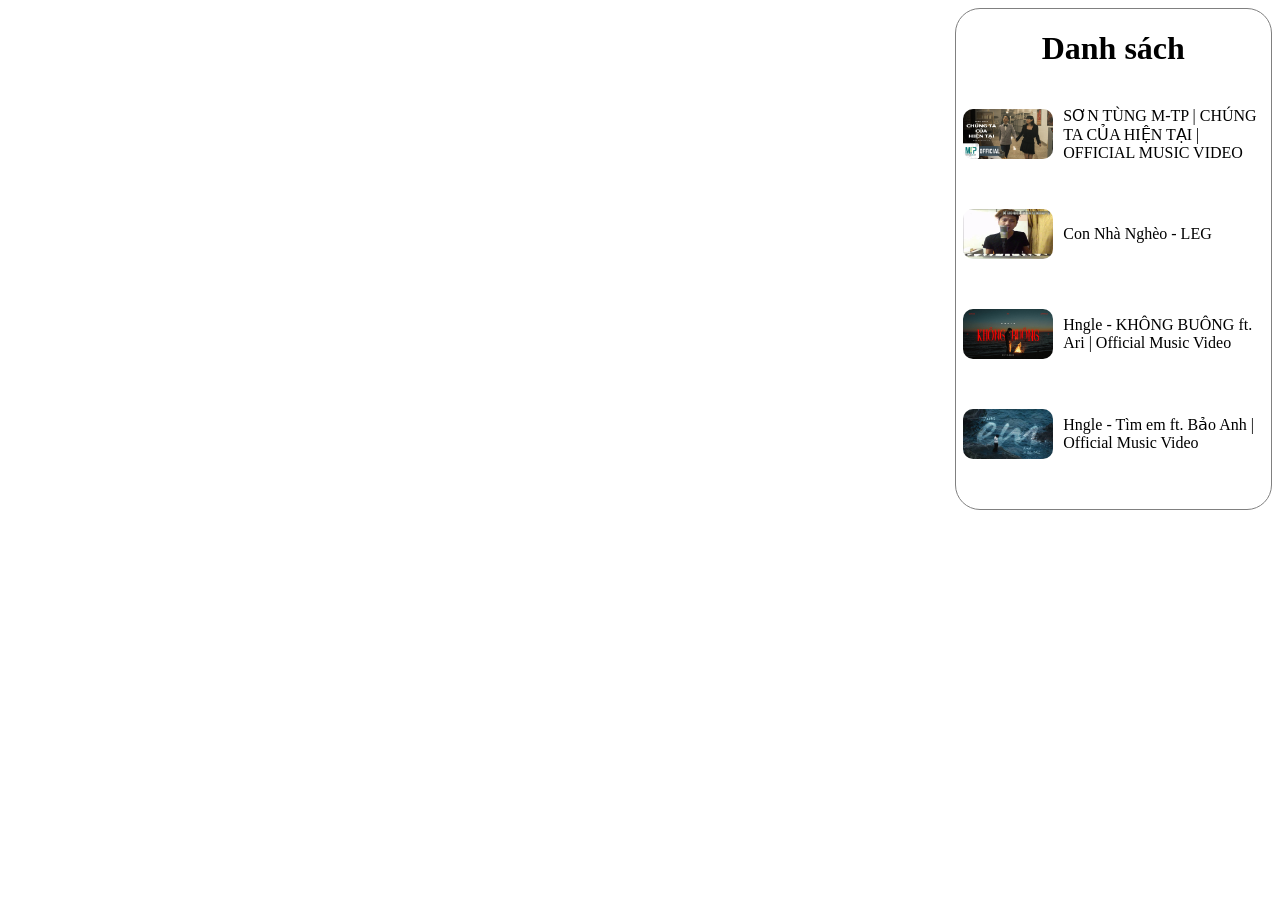
<file: bài 10/index.html>
<!DOCTYPE html>
<html lang="en">
<head>
    <title>buổi 10</title>
<style>
main{
    display: flex;
}

.trai{
    display: flex;
    width: 75%;
    justify-content: center;
    align-items: center;
}
 .phai{
    width: 25%;
    height: 500px;
    border: 1px solid gray;
    border-radius: 25px;
 }

 .video{
    width: 90%;
    height: 600px;
   
    border-radius: 20px;
 }

 h1{text-align: center;}

 img{width: 30%;
 margin-right: 10px;}

 p{
    width:75%;}
.bai-hat{
    width: 95%;
    height: 90px;
    margin: 10px auto;
    display: flex;
    align-items: center;
}
.bai-hat:hover{
    background-color: gray;
}
.anh-bai{border-radius: 10px;}
</style>
</head>
<body>
    <main>
        <div class="trai">
           <div class="video">
            <iframe class="video" width="100%" height="600px" src="https://www.youtube.com/embed/PagDM9mfVjo?si=lZ0ZmglV4KN7rXev" title="YouTube video player" frameborder="0" allow="accelerometer; autoplay; clipboard-write; encrypted-media; gyroscope; picture-in-picture; web-share" referrerpolicy="strict-origin-when-cross-origin" allowfullscreen></iframe>
           </div>
        </div>

        <div class="phai">
            <h1>Danh sách</h1>
           <div class="danh-sach">
            <div onclick="chonbai(1)" class="bai-hat">
                <img class="anh-bai" src="../bài 10/ảnh/chúng ta của hiện tại.jpg">
                <p>SƠN TÙNG M-TP | CHÚNG TA CỦA HIỆN TẠI | OFFICIAL MUSIC VIDEO</p>
            </div>
            <div onclick="chonbai(2)" class="bai-hat">
                <img class="anh-bai" src="../bài 10/ảnh/con nhà nghèo.jpg">
                <p>Con Nhà Nghèo - LEG</p>
            </div>
            <div onclick="chonbai(3)" class="bai-hat">
                <img class="anh-bai" src="../bài 10/ảnh/không buông.jpg">
                <p>Hngle - KHÔNG BUÔNG ft. Ari | Official Music Video</p>
            </div>
            <div onclick="chonbai(4)" class="bai-hat">
                <img class="anh-bai" src="../bài 10/ảnh/tìm em.jpg">
                <p>Hngle - Tìm em ft. Bảo Anh | Official Music Video</p>
            </div>
           </div>
        </div>
    </main>
    <script>
       var danhsachieu=[
            {
            id: 1,
            ten:"SƠN TÙNG M-TP | CHÚNG TA CỦA HIỆN TẠI | OFFICIAL MUSIC VIDEO",
            duongdananh:"../bài kiểm tra/ảnh/chúng ta của hiện tại.jpg",
            linkyou:"https://www.youtube.com/embed/psZ1g9fMfeo?si=11zKRiydAZbz20zt"
            },

            {
            id: 2,
            ten:"Con Nhà Nghèo - LEG",
            duongdananh:"../bài kiểm tra/ảnh/con nhà nghèo.jpg",
            linkyou:"https://www.youtube.com/embed/2Yh15vv2nUY?si=sM9MNQEubbBlEFk6"
            },

            {
            id: 3,
            ten:"Hngle - KHÔNG BUÔNG ft. Ari | Official Music Video",
            duongdananh:"../bài kiểm tra/ảnh/không buông.jpg",
            linkyou:"https://www.youtube.com/embed/9UcQ7ddVjoc?si=CC3dyeC6UXqZyHP_"
            },

            {
            id: 4,
            ten:"Hngle - Tìm em ft. Bảo Anh | Official Music Video",
            duongdananh:"../bài kiểm tra/ảnh/tìm em.jpg",
            linkyou:"https://www.youtube.com/embed/gJAbDSse5WM?si=AXepdnXHpoiZBwuB"
            }
        ];
           
        function chonbai(id) {
         for (let i=0; i < danhsachchieu.length;i++){
         if(danhsachchieu[i].id=id){
            document.getElementsByClassName("video")[0].src= danhsachchieu[i].linkyou;
         }
         }

        }
    </script>
</body>
</html>
</file>
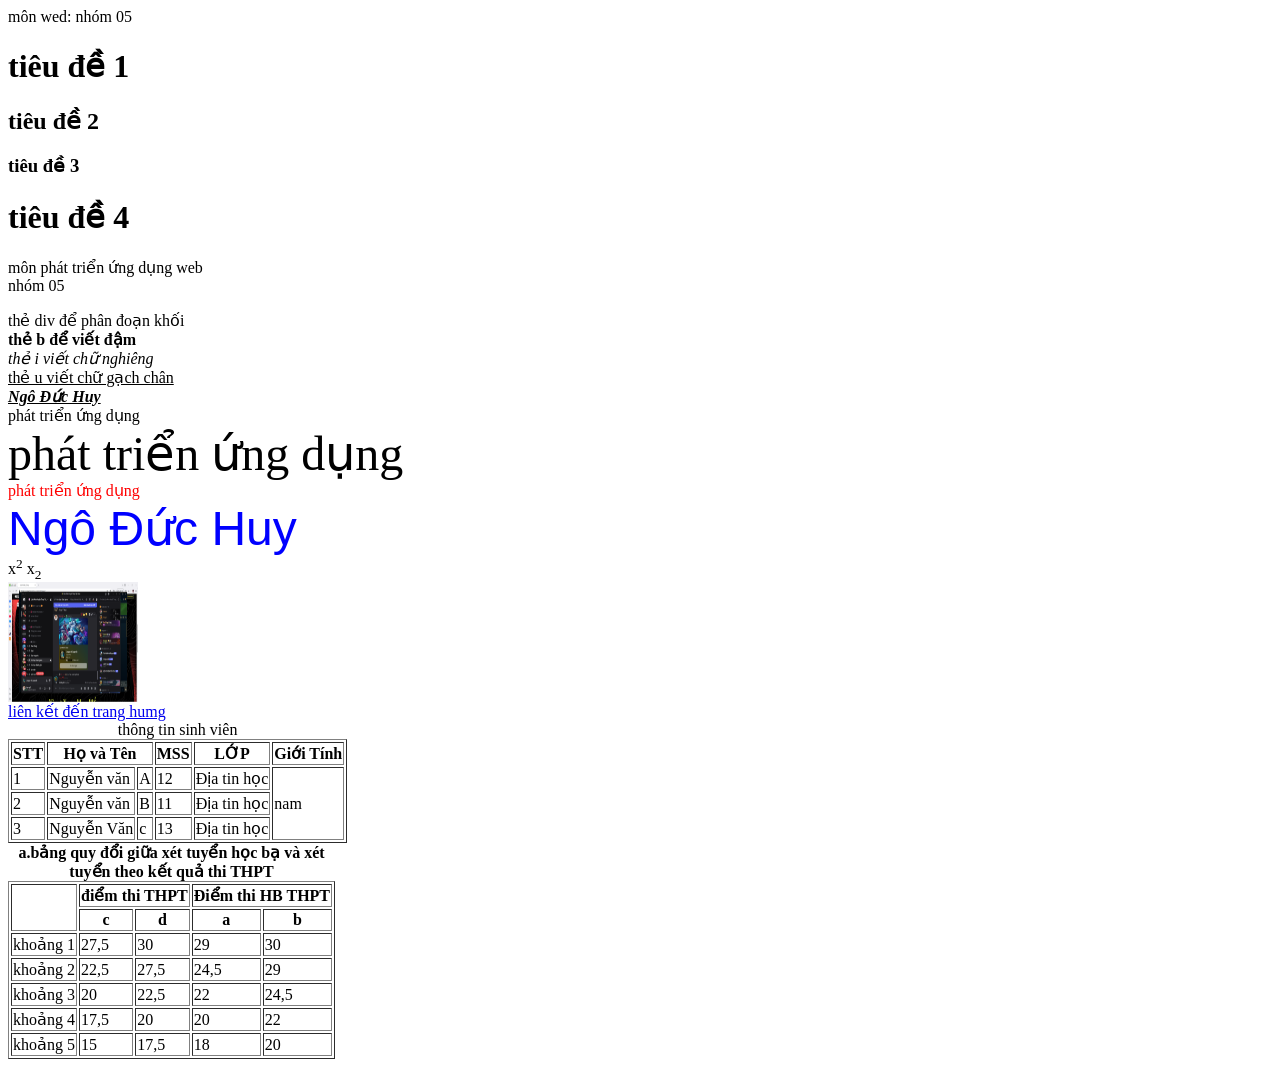
<file: bài 2/index.html>
<html>
    <head>
    <title>bài 2</title>
    </head>
<body>
    <!--Để hú thích--> <!-- -->
    <!-- những chú thích sẽ không xuất hiện trên web-->
    <!-- có 2 cách để chú thích nhanh trong visal
     cách 1: ctrl + K + c
     cách 2: ctrl + /
     -->

    <!-- P: thẻ phân đoạn-->
     <p> môn wed: nhóm 05</p>
    
    <!-- H: đề mục -->
    <!-- H càng cao chữ càng nhỏ-->
     <h1>tiêu đề 1</h1>
     <h2>tiêu đề 2</h2>
     <h3>tiêu đề 3</h3>
     <h1>tiêu đề 4</h1>

    <!-- thẻ <br> dùng để xuống dòng-->
     <p>
        môn phát triển ứng dụng web<br>nhóm 05
     </p>
     
    <!--thẻ div dùng để phân đoạn khối-->
     <div>thẻ div để phân đoạn khối</div>

    <!--các thẻ định dạng kki tự-->
     <b> thẻ b để viết đậm</b><br>
     <i>thẻ i viết chữ nghiêng</i><br>
     <u>thẻ u viết chữ gạch chân</u><br>
     <b><i><u>Ngô Đức Huy</u></i></b><br>

    <!--thẻ font dùng để gắn thuộc tính-->
     <font face="verdana">phát triển ứng dụng</font><br>
     <font size="10">phát triển ứng dụng</font><br>
     <font color="red">phát triển ứng dụng</font><br>
     <font face="arial" color="blue" size="20">Ngô Đức Huy</font>

     <div>
    <!--định dạng chỉ số trên <sup>  </Sup>-->
     x<sup>2</sup>   
    <!--định dạng chỉ số dưới <sub>  </sub>-->
     x<sub>2</sub>
     </div>

    <!--thẻ ảnh img-->
     <div>
      <img src="Screenshot (71).png" style="height: 120px; width: 130px;">
     </div>

    <!--thẻ liên kết: sử dụng để kết lối đến trang web hoặc file html khác-->
     <div>
     <a href="https://dkxt.humg.edu.vn/">liên kết đến trang humg</a>
     <a href="../bài 1/index.html"liên kết đến bài 1></a>
     </div>

    <!--bảng table-->
    <!--<table>...</table>: Định nghĩa bảng-->
    <!--<tr>...</tr>: Định nghĩa hàng-->
    <!--<td>...</td>: Định nghĩa cột-->
    <!--<th>...</th>: Định nghĩa đề mục trong bảng-->
     <div>
       <table border="1">
         <caption>thông tin sinh viên</caption>
     <!--hàng 1-->
          <tr>
            <th>STT</th>
            <th colspan="2">Họ và Tên</th>
            
            <th>MSS</th>
            <th>LỚP</th>
            <th>Giới Tính</th>
          </tr>
     <!--Hàng 2-->
         <tr>
           <td>1</td>
           <td>Nguyễn văn</td>
           <td>A</td>
           <td>12</td>
           <td>Địa tin học</td>
           <td rowspan="3">nam</td>
         </tr>
     <!--Hàng 3-->
         <tr>
            <td>2</td>
            <td>Nguyễn văn</td>
            <td>B</td>
            <td>11</td>
            <td>Địa tin học</td>
            
         </tr>
     <!--hàng 4-->
         <tr>
            <td>3</td>
            <td>Nguyễn Văn</tD>
            <td>c</td>
            <Td>13</Td>
            <td>Địa tin học</td>  
             
         </tr>
       </table>
     </div>
   <div>
    <table border="1">
      <caption><b>a.bảng quy đổi giữa xét tuyển học bạ và xét tuyển theo kết quả thi THPT</b></caption>
      <tr>
        <th rowspan="2"></th>
        <th colspan="2">điểm thi THPT</th>
        
        <TH colspan="3">Điểm thi HB THPT</TH>
        
      </tr>
      <tr>
    
        <th>c</th>
        <th>d</th>
        <th>a</th>
        <th>b</th>
      </tr>
      <tr>
        <td>khoảng 1</td>
        <td>27,5</td>
        <td>30</td>
        <td>29</td>
        <td>30</td>
      </tr>
      <tr>
        <td>khoảng 2</td>
        <td>22,5</td>
        <td>27,5</td>
        <td>24,5</td>
        <td>29</td>
      </tr>
      <tr>
        <td>khoảng 3</td>
        <td>20</td>
        <td>22,5</td>
        <td>22</td>
        <td>24,5</td>
      </tr>
      <tr>
        <td>khoảng 4</td>
        <td>17,5</td>
        <td>20</td>
        <td>20</td>
        <td>22</td>
      </tr>
      <tr>
        <td>khoảng 5</td>
        <td>15</td>
        <td>17,5</td>
        <td>18</td>
        <td>20</td>
      </tr>
    </table>
   </div>
    

</body>
</html>
</file>
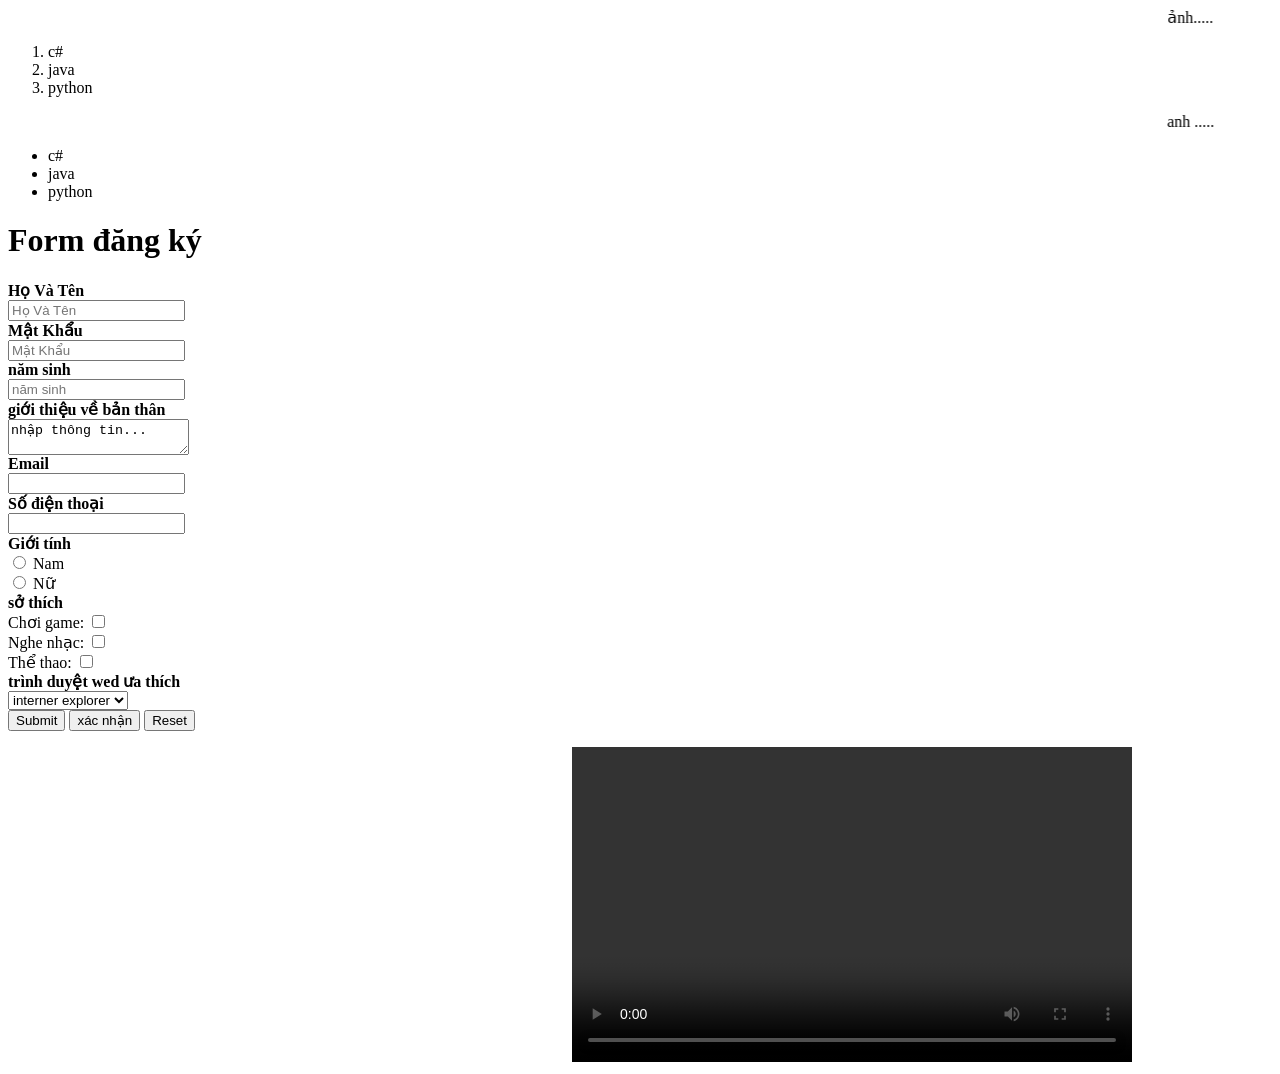
<file: bài 3/index.html>
<html>
    <head>
        <title>bài 3</title>
    </head>
    <body>
        <marquee>
            ảnh.....
        </marquee>
    <!--ol danh sách có thứ tự-->
     <ol>
        <li>c#</li>
        <li>java</li>
        <li>python</li>
     </ol>   
    <!--ul danh sách không có thứ thự--> 
        <marquee> 
            anh .....
        </marquee>
     <ul>
        <li>c#</li>
        <li>java</li>
        <li>python</li>
     </ul>   
    <!--form là phần tử chứ các tương tác với người dùng-->
     <h1>Form đăng ký</h1>
     <form>
        <div>
            <b>Họ Và Tên</b><br>
        <!-- nếu input ko có type thì sẽ mặc định là text-->
        <!--thuộc tính readony sử dụng khi không muốn người dùng nhập-->
        <!--thông tin vào input-->
            <input type="text" placeholder="Họ Và Tên">
        </div>
        <div>
            <b>Mật Khẩu</b><br>
            <input type="password" placeholder="Mật Khẩu">
        </div>
        <div>
            <b>năm sinh</b><br>
            <input type="number" placeholder="năm sinh">
        </div>
        <div>
            <b>giới thiệu về bản thân</b><br>
            <textarea>nhập thông tin...</textarea>
        </div>
        <div>
            <b>Email</b><br>
            <input type="email">
        </div>
        <div>
        <!--số đầu tiên : 0-->
        <!--số thứ 2: 3,9,8-->
        <!--8 số còn lại:0-9-->
            <b>Số điện thoại</b><br>
            <input type="tel" pattern="([0]{1}([3,8,9]{1})([0-9]{8}"))>
        </div>
        <div>
            <b>Giới tính</b><br>
            <input type="radio" name="Giới tính" value="nam"> Nam<br>
            <input type="radio" name="Giới tính" value="nữ" > Nữ
        </div>
        <div>
            <b>sở thích</b><br>
            Chơi game: <input type="checkbox" name="sở thích" value="choigame"><br>
            Nghe nhạc: <input type="checkbox" name="sở thích" value="choigame"><br>
            Thể thao: <input type="checkbox" name="sở thích" value="choigame">
        </div>
        <div>
            <b>trình duyệt wed ưa thích</b><br>
            <select name="browsers">
                <option value="interner explorer">interner explorer</option>
                <option value="firefox">firefox</option>
                <option value="chrome">chrome</option>
            </select>
        </div>
        <!--0 <input type="range" id="a" value="50">"100">-->
        <div>
            <input type="submit">
            <button>xác nhận</button>
        <!--button tạo một nút bấm-->
            <input type="reset">
        <!--reset các lựa chọn-->
        </div>
    </form>
    <iframe width="560" height="315" 
    src="https://www.youtube.com/embed/5LZnZONC_hw?si=NaI0XXnqbr2hCNz4" 
    title="YouTube video player" 
    frameborder="0" allow="accelerometer; autoplay; clipboard-write; encrypted-media; gyroscope; picture-in-picture; web-share" referrerpolicy="strict-origin-when-cross-origin" 
    allowfullscreen></iframe>
    <video controls width="560" height="315">
        <source src="../ảnh/WIN_20260828_19_24_01_Pro.mp4" type="video/mp4">
    </video>
    <audio>
        <source src="" type="audio/mp3">
    </audio>
    
    </body>
</html>
</file>
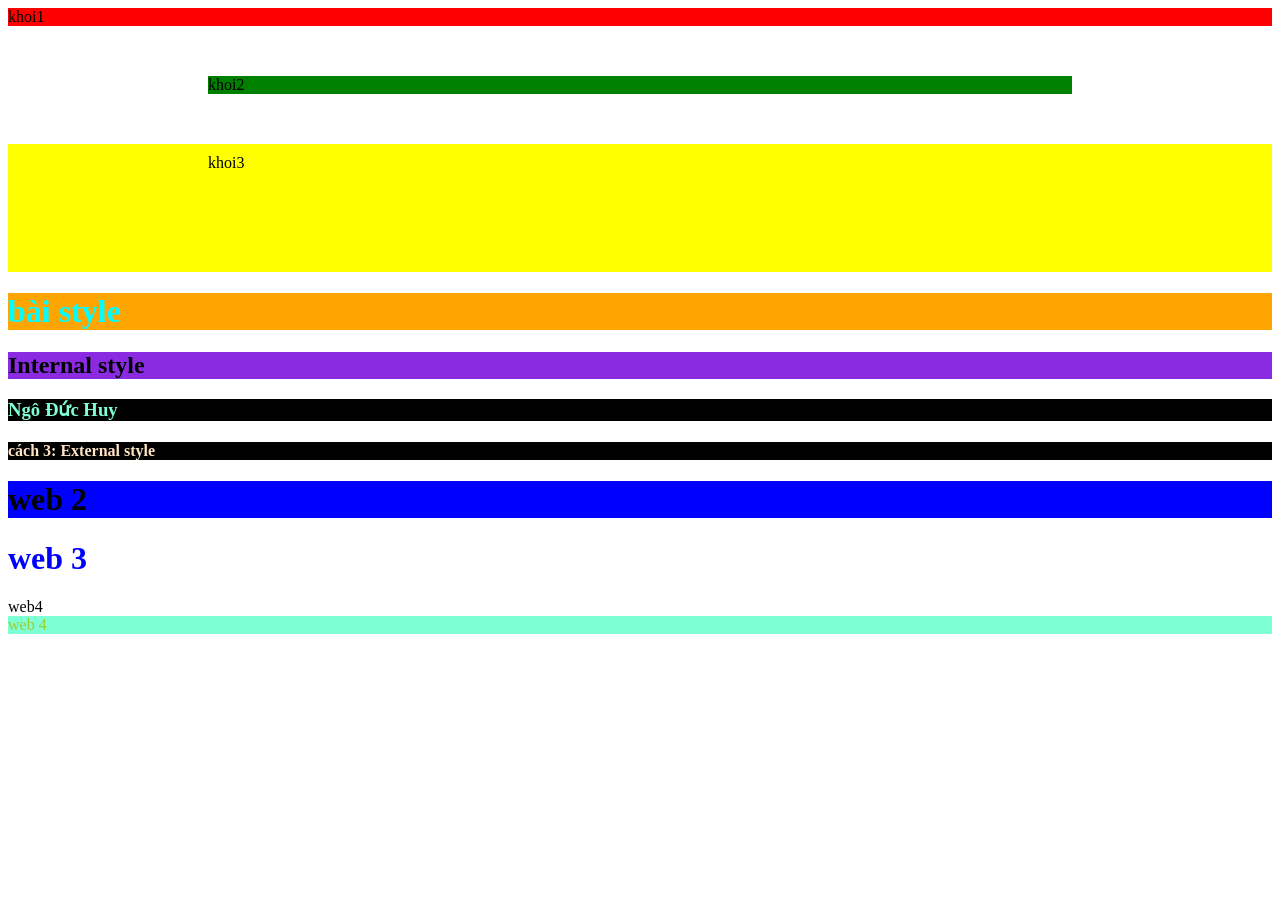
<file: bài 4/index.html>
<!DOCTYPE html>
<html lang="en">
<head>
    <title>style</title>
    <style>
        h2{color: black; background-color: blueviolet;}
        h3{color:aquamarine; background-color: black;}
    .khoi1{background-color: red;}
    .khoi2{background-color: green;
    /*khi có 2 px thì giá trị đầu tiên chính là trên dưới giá trị 2 là trái phải*/
    /* 4 giá trị: thứ tự trên phải dưới trái*/
           margin:50px 200px 50px 200px}
    .khoi3{background-color: yellow;
    padding: 10px 50px 100px 200px;}
    </style>
    <link rel="stylesheet" href="style.css">
</head>
<body>


<div class="khoi1">khoi1</div>
<div class="khoi2">khoi2</div>
<div class="khoi3">khoi3</div>


<!--cách 1: Inline style-->
<!--color: Quy định màu chữ-->
<!--backgroud-color: Quy định màu nền-->
    <h1 style="color: aqua; background-color: orange;">bài style</h1>
<!--cách 2: Internal Style-->
    <h2>Internal style</h2>
    <h3>Ngô Đức Huy</h3>
<!--cách 3: External style-->
    <h4>cách 3: External style</h4>
<!--nếu là id sử dụng dấu # + tên id-->
<!--nếu là class sử dụng dấu . + tên id-->
<!--ví dụ ở dưới: #tieude-1 -->
    <h1 id="tieude-1">web 2</h1>
    <h1 class="tieude-2">web 3</h1>

    <div>web4</div>
    <div class="web4">web 4</div>
<!--justify-content di chuyển theo chiều ngang-->
<!--align-items di chuyển theo chiều dọc-->
</body>
</html>
</file>
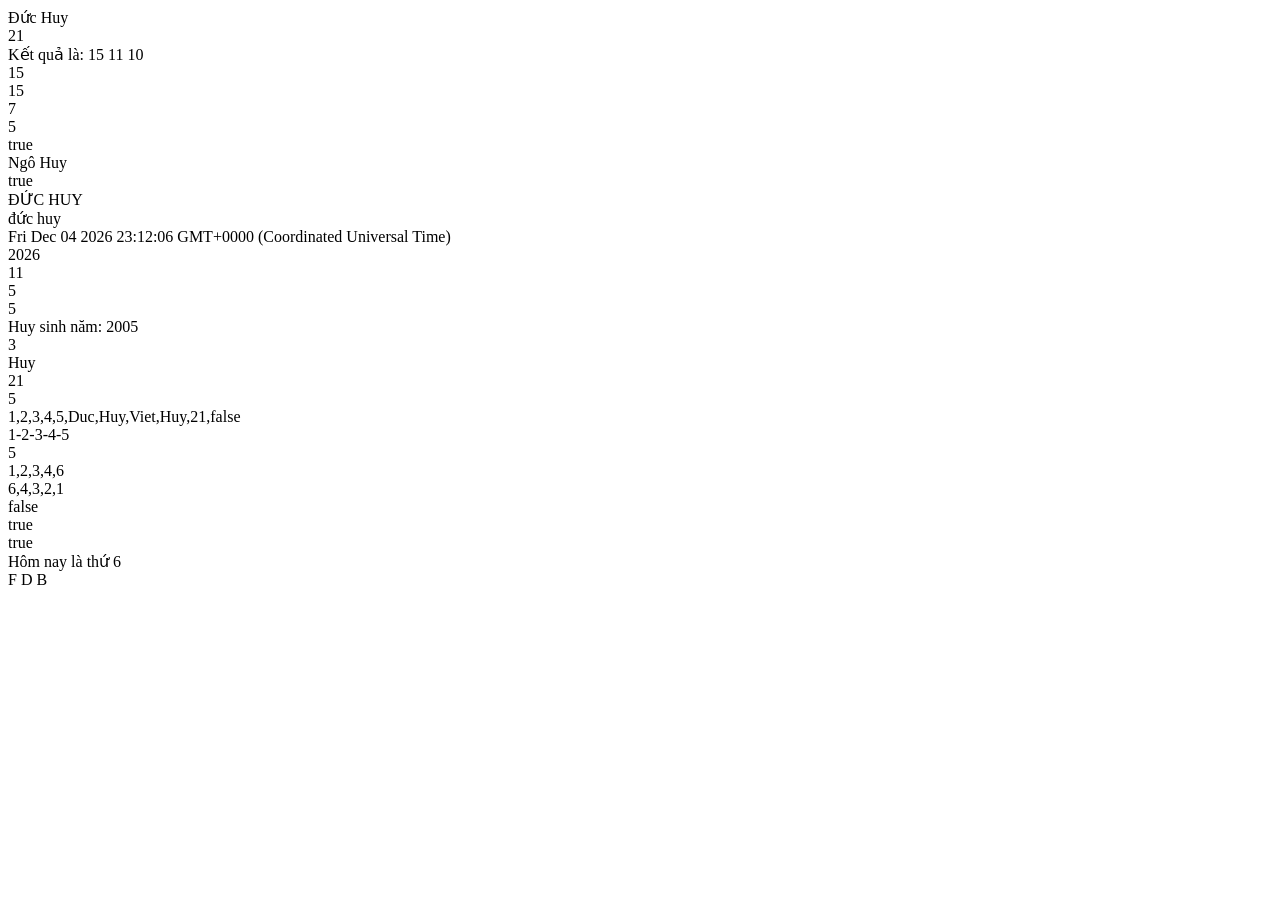
<file: bài 7 javaScript/index.html>
<html lang="en">
<head>

    <title>javaScrip</title>
</head>
<body>
<!--Internal javaScrip-->
      <script>
        //có thể thêm mã nguồn html vào trong JS
        //lưu ý: html phải đặt trong cặp dấu" "
        //document.writeln("hello <br> world!");

         var TenSinhVien = "Đức Huy"
         var Tuoi = 21;
         document.writeln(TenSinhVien + "<br>" + Tuoi + "<br>")

         var SoThuNhat = 10
         var SoThuHai = 5
         // + - * /
         //% chia lấy phân dư
         var KetQua = SoThuNhat + SoThuHai;
         document.writeln("Kết quả là: " + KetQua);

         //++ -- 
          document.writeln(++ SoThuNhat)
          document.writeln(-- SoThuNhat + "<br>")

         //+= -= *= /= %=
         //tương đương: SoThuNhat = SoThuNhat + SoThuHai
         SoThuNhat+=SoThuHai;
         document.writeln(SoThuNhat + "<br>");

         //String
         //Number số
         //kiểu dữ liệu
         //Boolean (true/fales)

         var a = "10"
         var b = "5"
         //chuyển string => number dùng: parsenInt()
         //Tính số nguyên số thực parsefloat 5.5
         var tong = parseInt(a) + parseInt(b)
         document.writeln(tong);
         
         //String
         document.writeln("<br>")
         //Kiểm tra độ dài chuỗi length
         document.writeln(TenSinhVien.length)

         //Nối chuỗi +

         //Kiểm tra tồn tại
         //indexOF
         document.writeln("<br>")
         document.writeln(TenSinhVien.indexOf("u"))

         //includes kiểm tra xem từ có trong chuỗi không? có = true / không = false
         document.writeln("<br>")
         document.writeln(TenSinhVien.includes("u"))

         //replace
         document.writeln("<br>")
         document.writeln(TenSinhVien.replace("Đức" , "Ngô"));

         //kiểm tra ký tự bát đầu
         //startwith
         document.writeln("<br>")
         document.writeln(TenSinhVien.startsWith("Đức"))
        
         //viết in hoa
         document.writeln("<br>")
         document.writeln(TenSinhVien.toUpperCase())

         //viết in thường 
         document.writeln("<br>")
         document.writeln(TenSinhVien.toLowerCase())

         //number
         //kiểm tra dữ liệu có phải số không
         //var a = "10";
         //var so =" 20";

         //var kq = isNaN()
         //document.writeln();

         //date
         var homnay = new Date();
         document.writeln("<br>")
         document.writeln(homnay)
        
         //khai báo ngày cụ thể định dạng tháng/ngày/năm
         var ngay = new Date("");

         //lấy năm
         var nam = homnay.getFullYear();
         document.writeln("<br>");
         document.writeln(nam);

         //lấy tháng
         var thang = homnay.getMonth();
         document.writeln("<br>");
         document.writeln(thang);

         //lấy ngày
         var ngay = homnay.getDay();
         document.writeln("<br>");
         document.writeln(ngay);

         //láy thứ
         var thu = homnay.getDay();
         document.writeln("<br>");
         document.writeln(thu);

         var NamSinhHuy = nam - Tuoi;
         document.writeln("<br>");
         document.writeln("Huy sinh năm: " + NamSinhHuy);

         //mảng
         var mangso = [1,2,3,4,5,];
         var mangten = ["Duc","Huy","Viet"];
         var thongtin = ["Huy", 21 ,false];

         document.writeln("<br>");
         document.writeln(mangso[2]);

         document.writeln("<br>")
         document.writeln(mangten[1]);

         document.writeln("<br>")
         document.writeln(thongtin[1]);

         //kiểm tra độ dài mảng leght
         document.writeln("<br>")
         document.writeln(mangso.length);

         //gộp mảng concat
         document.writeln("<br>")
         var mang = mangso.concat(mangten, thongtin);
         document.writeln(mang);

         //join
         document.writeln("<br>")
         document.writeln(mangso.join("-"));
         
         //pop lấy ra số cuối cùng
         document.writeln("<br>")
         document.writeln(mangso.pop());

         //push lấy ra số cuối cùng
         document.writeln("<br>")
         mangso.push(6);
         document.writeln(mangso);

         //reverse
         document.writeln("<br>")
         document.writeln(mangso.reverse());
         
         //var SoThuNhat = 10
         //var SoThuHai = 5
         //== so sanh =
         //!== so sánh khác
         //>
         //<
         //>-
         //<-
         document.writeln("<br>")
         document.writeln((SoThuNhat > SoThuHai) && (a > b))
         //&&
         var c = 10;
         var b = 5.5;
         //true & true = true
         //true & false = false
         //flase % false 
         document.writeln("<br>")
         document.writeln(SoThuNhat > SoThuHai) && (c < d)

         //true||false = 
         document.writeln("<br>")
         document.writeln(SoThuNhat > SoThuHai) || (a < b)


          document.writeln("<br>")
         if(thu == 5){
          document.writeln("Hôm nay là thứ 6")
         }
          document.writeln("<br>")


         var diem =4
         if(diem ){
             document.writeln("F")
         }
          if(diem <6 ){
             document.writeln("D")
         }
          if(diem <8 ){
             document.writeln("B")
         }
          else{document.writeln(A)}
         

        //object; var name = { }
        var thongtinsinhvien = {
            hoten: "Ngo Duc Huy",
            tuoi:29,
            gioitinh:true, //true: Nam, false: nữ
            diachi:{
                thanhpho: "Ha Noi",
                phuong: "Dong Ngac",
                duong:"Le Van Hien"
            }
        };
        
        var thongtinphim = {
            ten: "mưa đỏ",
            daodien: "Đặng Thái Nguyên",
            nam: "2023",
            theloai: "Lịch Sử",
            thoiluon: 124,
            dienvien:{
                dienvienchinh:[ 
                    "Đỗ Nhật Hoàng","Lê Hạ Anh","Steven Nguyễn"
                ],
                dienvienphu:[
                    "Đỗ Nhật Hoàng","Lê Hạ Anh","Steven Nguyễn"
                ]
            }
        }


        //switch case
        var d = new date()
        var theday = d.getDay();
        switch (theday){
            case 5:
                document.writeln("Finally Friday");
                break;
             case 6:
                document.writeln("Super Saturday");
                break;
             case 0:
                document.writeln("Sleepy Sunday");
                break; 
            default:
                 case 5:
                document.writeln("I'm looking forward to this weekend");
                break      
        }

    for (var index = 1; index <=10; index++){
        document.writeln("<br> hà há + index")
    }

    var danhsachsinhvien = ["Thuy","Mai","Tuan","Thang","Thao"];
    document.writeln("<br> xin chào" + danhsachsinhvien[0]);
    for(var i = 0; i < danhsachsinhvien.length; i++){
        document.writeln("<br>" + i + "<br>")
        document.writeln("xin chào" + danhsachsinhvien[1]);
    }

      </script>

<!--external JS-->
<!--<script src="Scrip.js"></script>-->

      
</body>
</html>
</file>
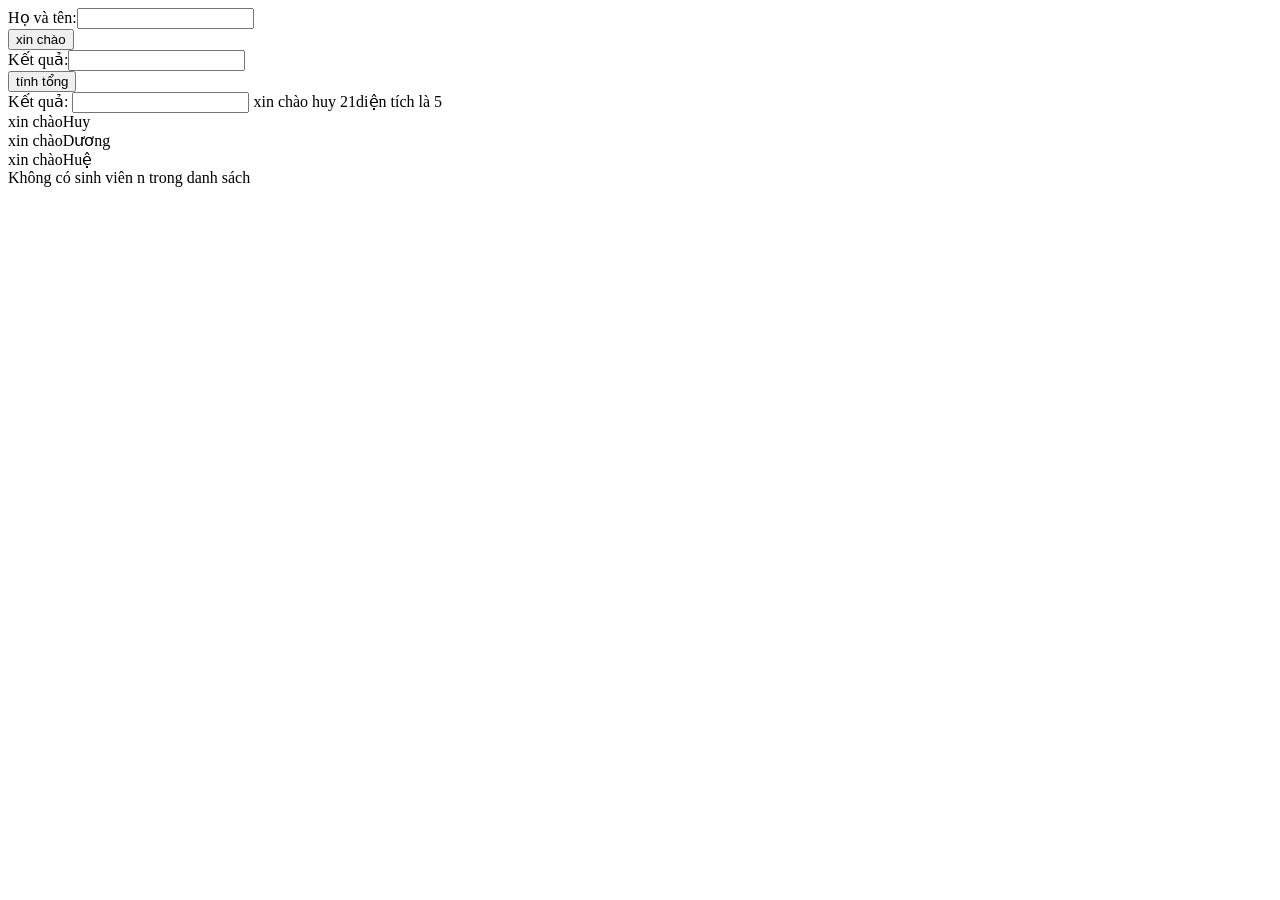
<file: bài 8/index.html>
<!DOCTYPE html>
<html lang="en">
<head>
    <title>Document</title>
</head>
<body>
    <div>
        Họ và tên:<input type="text" id="hoVaten">
    </div>
    <div>
        <button onclick="xinchao()">xin chào</button>
    </div>
    <div>
        Kết quả:<input type="text" id="KetQua">
    </div>
    <div>
        <button onclick="tinhtong()">tính tổng</button>
    </div>
    <div>
        Kết quả: <input type="text" id="tong"
    </div>
 <script>
    function xinchao(){
            var ten = document.getElementById("hovaten").value;
            document.getElementById("ketqua").value="xin chao"+ ten ;
        }
        
        function tinhTong() {
            var soThuNhat = parseFloat(document.getElementById("soThuNhat").value) || 0;
            var soThuHai = parseFloat(document.getElementById("soThuHai").value) || 0;
            var tong = soThuNhat + soThuHai;
            document.getElementById("tong").value = tong;
        }
 /*//popup boxes
   alert ("xin chào")

 //confirm
   var r = confirm("press a button")
   if (r == true) {
       document.write("you pressed ok")
   }
   else {
       document.write("you pressed Cancel")
   }

 //promt box
   r = prompt("nhập vào họ tên","nhập tên vào đây");
   document.write(r)*/

 //Function
 //Để tạo fuction dùng cú pháp
 // 1: hàm không có tham số
 // fuction + tên(){}
   
 //gọi hàm 
    

 //2: hàm có tham số
 //function + tên(tham số){}
 //lưu ý: các tham số ngăn cách nhau bằng dấu ,)
  function xinchao2(ten,tuoi){
    document.write("xin chào"+" " + ten + " "+ tuoi);
   }
   xinchao2("huy",21);
 //sửa hàm xinchao2 in ra xin chào + tên + tuổi


 //tạo hàm tính chu vi hình chữ nhật
  function schunhat(dai,rong){
    document.write("diện tích là" +" "+ (dai + rong)/2);
  }
  schunhat(5,5);
  
  var danhsachsinhvien = ["Huy","Dương","Việt","Huệ"];
 //dùng for in ra xin chào từng tên trong mảng
  for(var i = 0; i < danhsachsinhvien.length; i++){
    if(danhsachsinhvien[i]!="Việt")
    document.write("<br> xin chào" + danhsachsinhvien[i]);
  }

 //Hàm có 2 tham số (tìm kiếm tên sinh viên)
 //Danh sách sinh viên, Tên sinh viên cần tìm
 //Đầu ra: nếu có thì in ra có sinh viên/ nếu không:không có sinh viên

  function timkiemsinhvien(ds, ten){
     var cosinhvien = false;
     for(var i = 0; i < ds.length; i++){
        if (ds[i] == ten){
            cosinhvien = true;
        }
     }
     if (cosinhvien == true){
        document.write("<br> có sinh viên " + ten + " trong danh sách");
     }
     else {
        document.write("<br> Không có sinh viên " + ten +  " trong danh sách");
     }
  }
  timkiemsinhvien(danhsachsinhvien,"n");
 </script>
 
</body>
</html>
</file>
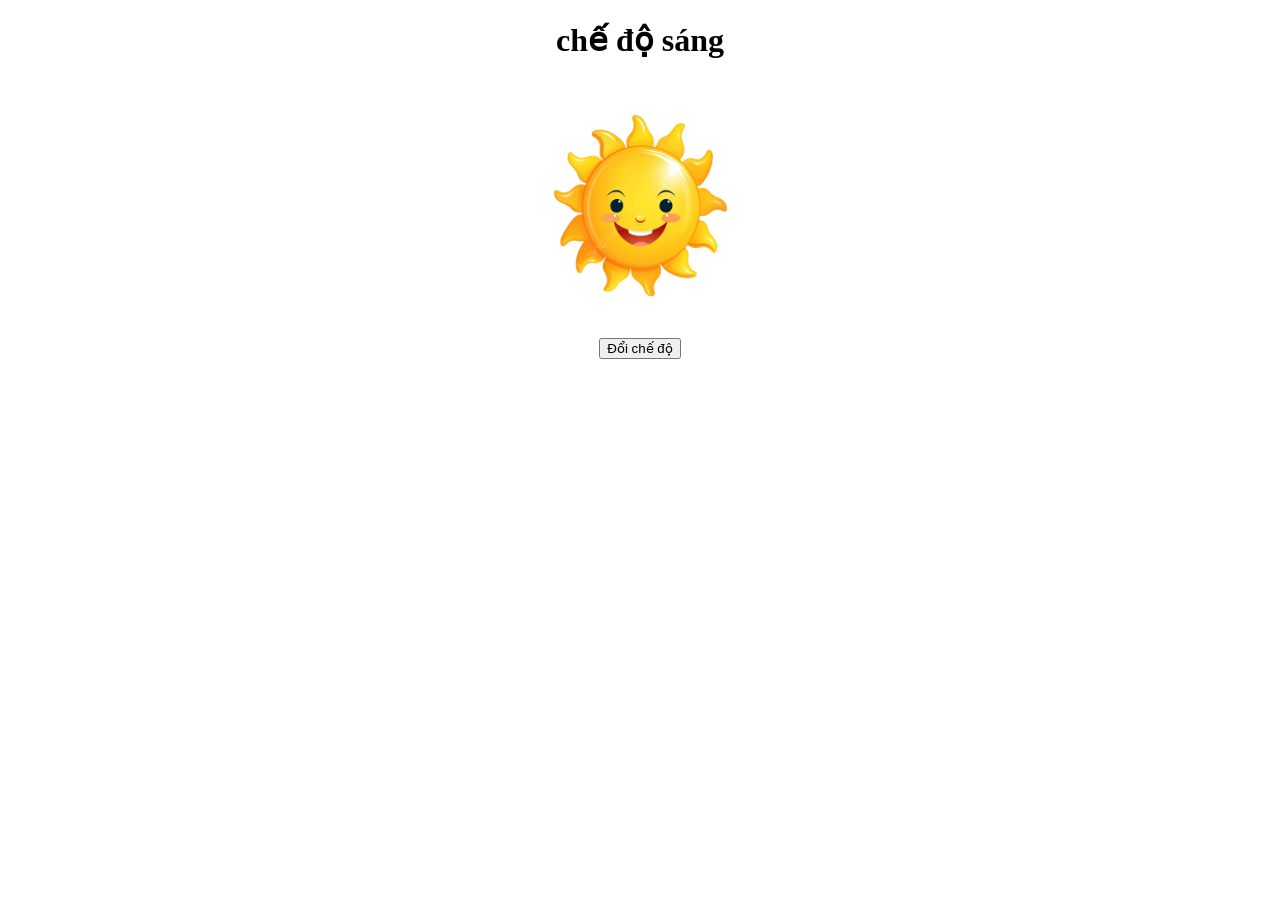
<file: bài 9/index.html>
<!DOCTYPE html>
<html lang="en">
<head>
    <title>bài 9</title>
    <style>
        .khoi {
            text-align: center;
        }
        img{
            width: 20%;
        }
    </style>
</head>
<body>
    <div class="khoi">
        <h1>chế độ sáng</h1>
        <img src="ảnh/mattroi.png" alt="">
        <div>
            <button onclick="doichedo()">Đổi chế độ</button>
        </div>
    </div>
    <script>
        function doichedo(){
            document.getElementsByTagName("body")[0].style=""
            document.getElementsByTagName("h1")[0]
            document.getElementsByTagName("h1")[0]
            document.getElementsByTagName("h1")[0]
        }
    </script>
</body>
</html>
</file>
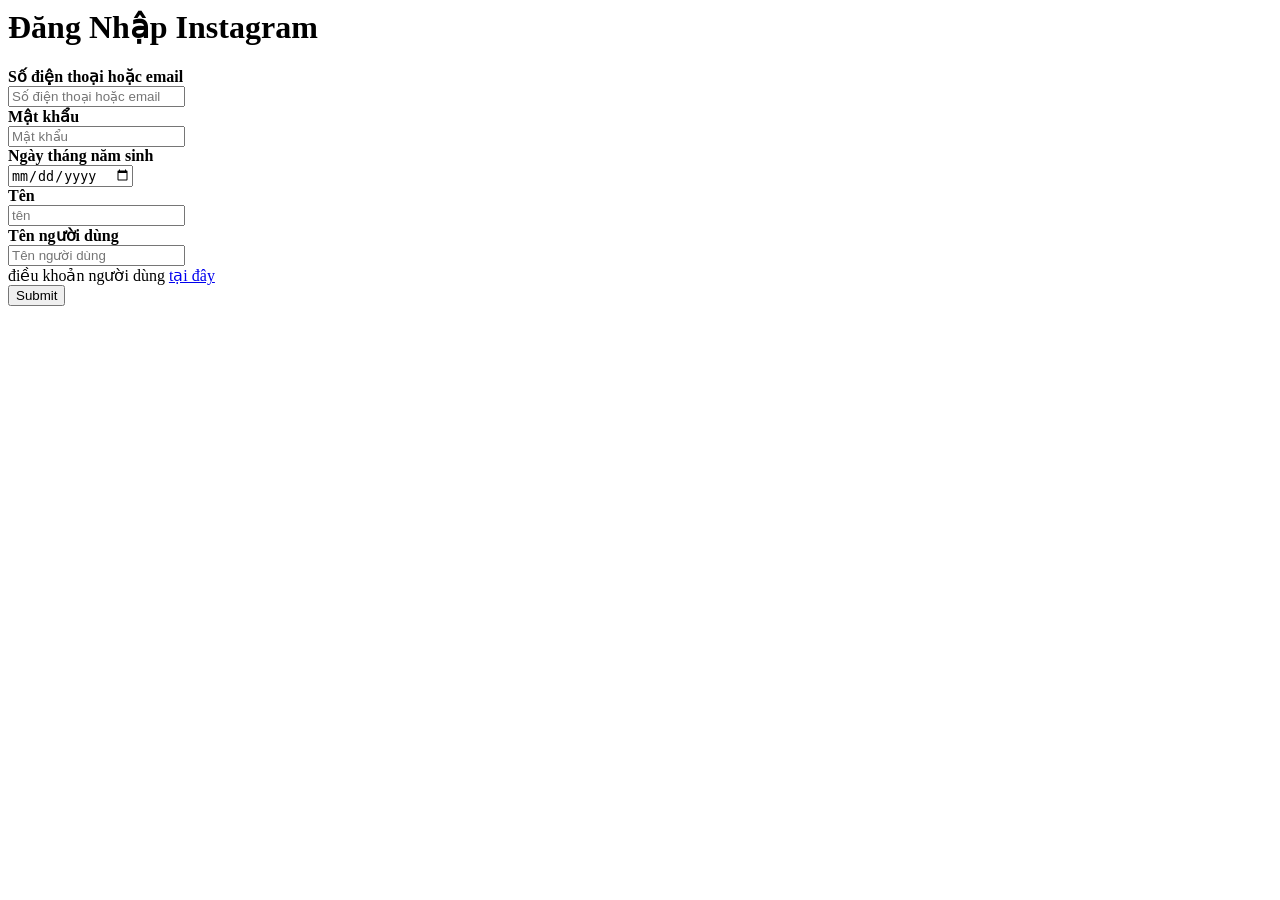
<file: bài 3/bài thực hành.html>
<html>
    <head>
    <title>bài thực hành</title>
    </head> 
<body>
    <h1>Đăng Nhập Instagram
    </h1>

<form>
 <div>
    <b>Số điện thoại hoặc email</b><br>
    <input type="tel" pattern="([0]{1}([3,8,9]{1})([0-9]{8}"))type="email" placeholder="Số điện thoại hoặc email">
 </div>
 <div>
    <b>Mật khẩu</b><br>
    <input type="password" placeholder="Mật khẩu">
 </div>
 <div>
    <b>Ngày tháng năm sinh</b><br>
    <input type="date">
 </div>
 <div>
    <b>Tên</b><br>
    <input type="name" placeholder="tên">
 </div>
 <div>
    <b>Tên người dùng</b><br>
    <input type="name" placeholder="Tên người dùng">
 </div>
 <div>
    điều khoản người dùng <a href="https://policies.google.com/terms?hl=vi">tại đây</a>
 </div>
 <div>
    <input type="submit">
 </div>
</form>
</body>
</html>
</file>
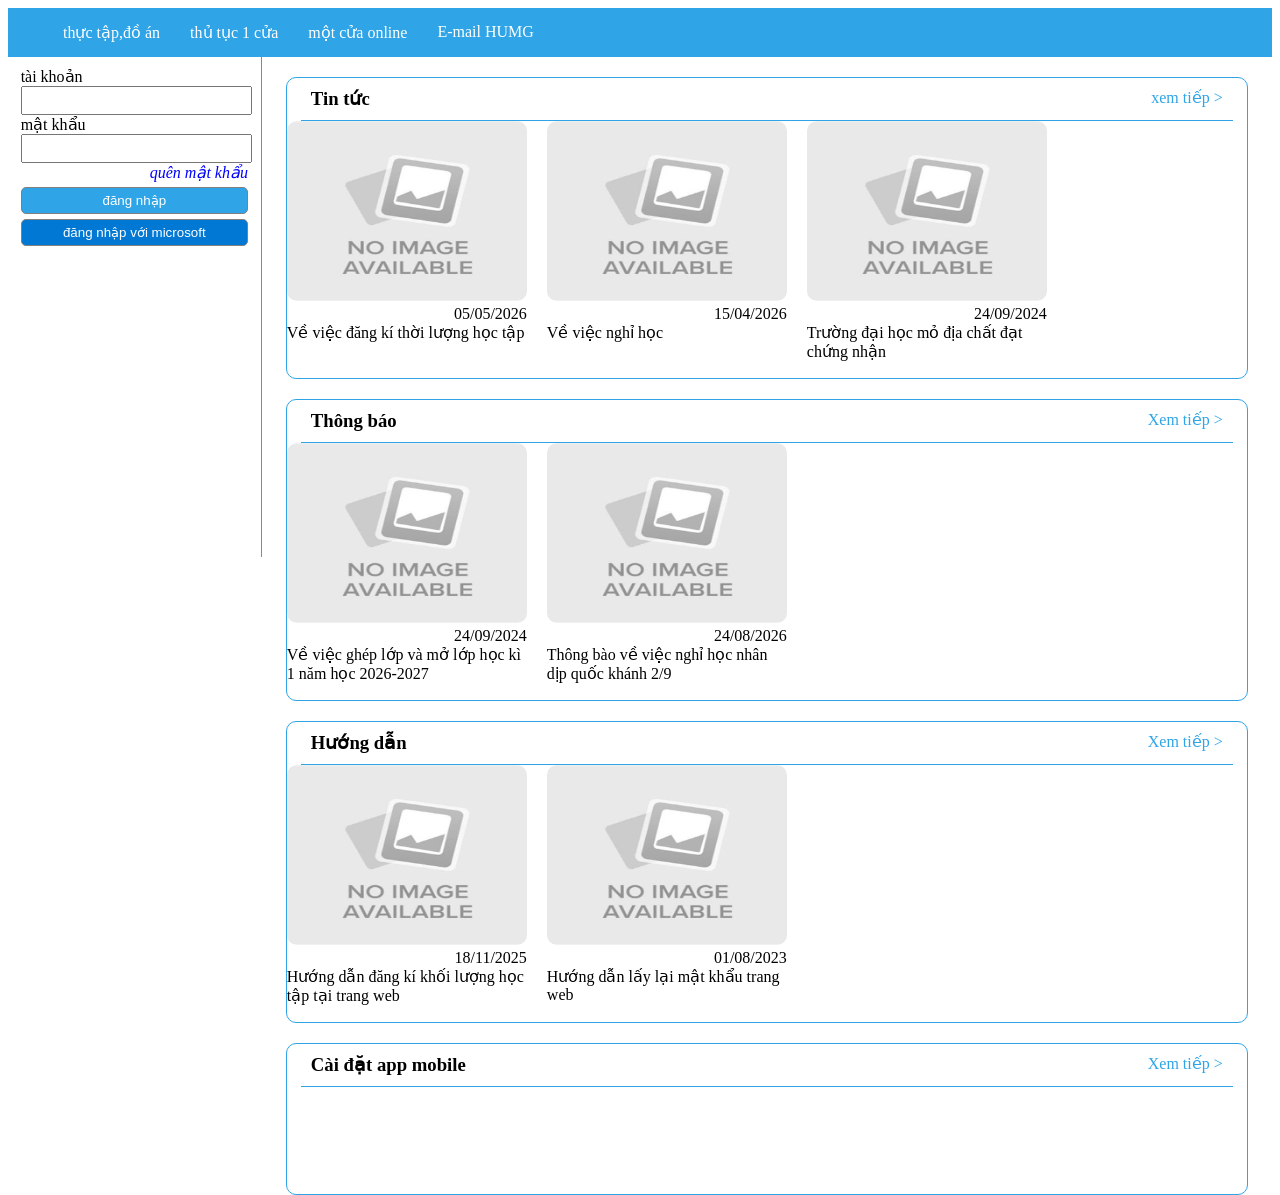
<file: bài 4/daotaohumg.html>
<!DOCTYPE html>
<html>
<head>
    <title>daotaohumg</title>
    <style>
        .menu{background-color: #2fa4e7;
            margin: 0px;
            display: flex;

        }

        .danh-sach-muc{
        /* bỏ dấu chấm của list*/
        list-style: none;
        display: flex;
        margin: 0px;
        }

        .muc{color: white;
            padding: 15px;
        /*font-weight:bold*/
        }

        a{
            color: white;
            text-decoration: none;}

        .khoi-trai{
            width: 20%;
            height: 500px;
        /* để dùng viền dùng border
        border sẽ có 3 tham số (độ dày - loại đường viền - màu sắc)*/
            border-right: 1px solid  #2fa4e7;
        }

        .khoi-phai{
            
            width: 80%;
            height: 500px;
        }

        main {display: flex;}

        .khoi-dang-nhap{
            width: 90%;
            height: 300px;
            /* nếu margin là auto thì nó sẽ tự động căn*/
            margin: 10px auto;
        }
        
        input{
            width: 100%;
            padding: 5px 0;
        }
        
        .quen-mk{
            display: flex;
            justify-content: flex-end;
        }
        .lien-ket-quen-mk{
            color: blue;
        }
.danh-sach-tin{
    display: flex;
}

        .tin{
            width: 95%;
            height: 300px;
            margin: 20px auto;
            border: 1px solid #2fa4e7;
            border-radius: 10px;
        }

        .tin-tren{
            width: 95%;
            border-bottom: 1px solid #2fa4e7;
            margin: auto;
            display: flex;
            justify-content: space-between;
            padding: 10px;
        }
p{
    margin:0
}
        h3{
            margin: 0;
        }
        .xem-tiep{
            color: #2fa4e7;
            text-decoration: none;
        }

         button{
        width: 100%;
        padding: 3px 0;
        margin-top: 5px;
        border-radius: 5px;
        padding: 5px 0;
        border-radius: 5px;
        border: 1px solid grey;
        }
        .dang-nhap1{
            color: white;
            background-color: #2fa4e7;
        }
        .dang-nhap2{
            color: white;
            background-color: #0078D4;
        }
       .bai-viet {
    width: 25%;
    margin-right: 20px;
}

.bai-viet-khoi-anh {
    width: 100%;
}

.bai-viet-thoi-gian {
    display: flex;
    justify-content: flex-end;
}

img {
    width: 100%;
    height: 20vh;
    border-radius: 10px;
}
.cai-dat{
            width: 95%;
            height: 150px;
            margin: 20px auto;
            border: 1px solid #2fa4e7;
            border-radius: 10px;
        }
    </style>
</head>
<body>
<!--danh mục-->
<!--thanh menu-->
        <nav class="menu">
            <ul class="danh-sach-muc">
                <li class="muc"><a href="#">thực tập,đồ án</a></li>
                <li class="muc"><a href="#">thủ tục 1 cửa</a></li>
                <li class="muc"><a href="#">một cửa online</a></li>
                <li class="muc"><a href="#">E-mail HUMG</a></li>
            </ul>
        </nav>
<!--nội dung chính-->
<main>
    <div class="khoi-trai">
           <div class="khoi-dang-nhap">
            <form action="">
             <div class="thong-tin">
               <p>tài khoản</p>
               <input type="text">
             </div>
             <div class="thong-tin">
                <p>mật khẩu</p>
                <input type="password">
             </div>
             <div class="quen-mk">
                <i><a class="lien-ket-quen-mk" href="#">quên mật khẩu</a></i>
                 
             </div>
             <div class="chuc-nang-dang-nhap">
                <button class="dang-nhap1">đăng nhập</button>
                <button class="dang-nhap2">đăng nhập với microsoft</button>
             </div>
            </form>
           </div>
    </div>



    <div class="khoi-phai">
        <div class="tin">
            <div class="tin-tren">
              <h3 class="tieu-de">Tin tức</h3>
              <p>
                <a class="xem-tiep" href="#">xem tiếp ></a>
              </p>
            </div>
            <div class="danh-sach-tin">
                    <div class="bai-viet">
                        <div class="bai-viet-khoi-anh">
                            <img src="../bài 4/1789127699358_5474334258192398069_g8359848794334393609_dff7cf0376bb3b32cd2e8155d453c24e.jpg" alt="">
                        </div>
                        <div class="bai-viet-thoi-gian">
                             <p>05/05/2026</p>
                        </div>    
                        <div>
                            Về việc đăng kí thời lượng học tập
                        </div>
                    </div>
                    <div class="bai-viet">
                        <div class="bai-viet-khoi-anh">
                            <img src="../bài 4/1789127699358_5474334258192398069_g8359848794334393609_dff7cf0376bb3b32cd2e8155d453c24e.jpg" alt="">
                        </div>
                        <div class="bai-viet-thoi-gian">
                             <p>15/04/2026</p>
                        </div>    
                        <div>
                            Về việc nghỉ học
                        </div>
                    </div>
                    <div class="bai-viet">
                        <div class="bai-viet-khoi-anh">
                            <img src="../bài 4/1789127699358_5474334258192398069_g8359848794334393609_dff7cf0376bb3b32cd2e8155d453c24e.jpg" alt="">
                        </div>
                        <div class="bai-viet-thoi-gian">
                             <p>24/09/2024</p>
                        </div>    
                        <div>
                            Trường đại học mỏ địa chất đạt chứng nhận 
                        </div>
                    </div>
            </div>
        </div>




         <div class="tin">
                <!-- Tin trên -->
                <div class="tin-tren">
                    <h3 class="tieu-de">Thông báo</h3>
                    <p>
                        <a class="xem-tiep" href="#"> Xem tiếp ></a>
                    </p>
                </div> 
                 <div class="danh-sach-tin">
                       <div class="bai-viet">
                 <div class="bai-viet-khoi-anh">
                            <img src="../bài 4/1789127699358_5474334258192398069_g8359848794334393609_dff7cf0376bb3b32cd2e8155d453c24e.jpg" alt="">
                 </div>
                        <div class="bai-viet-thoi-gian">
                             <p>24/09/2024</p>
                        </div>    
                        <div>
                            Về việc ghép lớp và mở lớp học kì 1 năm học 2026-2027
                        </div>
                       </div>
                       <div class="bai-viet">
                 <div class="bai-viet-khoi-anh">
                            <img src="../bài 4/1789127699358_5474334258192398069_g8359848794334393609_dff7cf0376bb3b32cd2e8155d453c24e.jpg" alt="">
                 </div>
                        <div class="bai-viet-thoi-gian">
                             <p>24/08/2026</p>
                        </div>    
                        <div>
                            Thông bào về việc nghỉ học nhân dịp quốc khánh 2/9
                        </div>
                       </div>
                 </div>
         </div>




          <div class="tin">
                <!-- Tin trên -->
                <div class="tin-tren">
                    <h3 class="tieu-de">Hướng dẫn</h3>
                    <p>
                        <a class="xem-tiep" href="">
                            Xem tiếp >
                        </a>
                    </p>
                </div>
                <div class="danh-sach-tin">
                       <div class="bai-viet">
                 <div class="bai-viet-khoi-anh">
                            <img src="../bài 4/1789127699358_5474334258192398069_g8359848794334393609_dff7cf0376bb3b32cd2e8155d453c24e.jpg" alt="">
                 </div>
                        <div class="bai-viet-thoi-gian">
                             <p>18/11/2025</p>
                        </div>    
                        <div>
                           Hướng dẫn đăng kí khối lượng học tập tại trang web
                        </div>
                       </div>
                       <div class="bai-viet">
                 <div class="bai-viet-khoi-anh">
                            <img src="../bài 4/1789127699358_5474334258192398069_g8359848794334393609_dff7cf0376bb3b32cd2e8155d453c24e.jpg" alt="">
                 </div>
                        <div class="bai-viet-thoi-gian">
                             <p>01/08/2023</p>
                        </div>    
                        <div>
                           Hướng dẫn lấy lại mật khẩu trang web
                        </div>
                       </div>
                </div>
          </div>    
          
          


          <div class="cai-dat">
            <div class="tin-tren">
                <h3 class="tieu-de">Cài đặt app mobile</h3>
                    <p>
                        <a class="xem-tiep" href="">
                            Xem tiếp >
                        </a>
                    </p>
            </div>
          </div>
    </div>
    

</main>
    
</body>
</html>
</file>
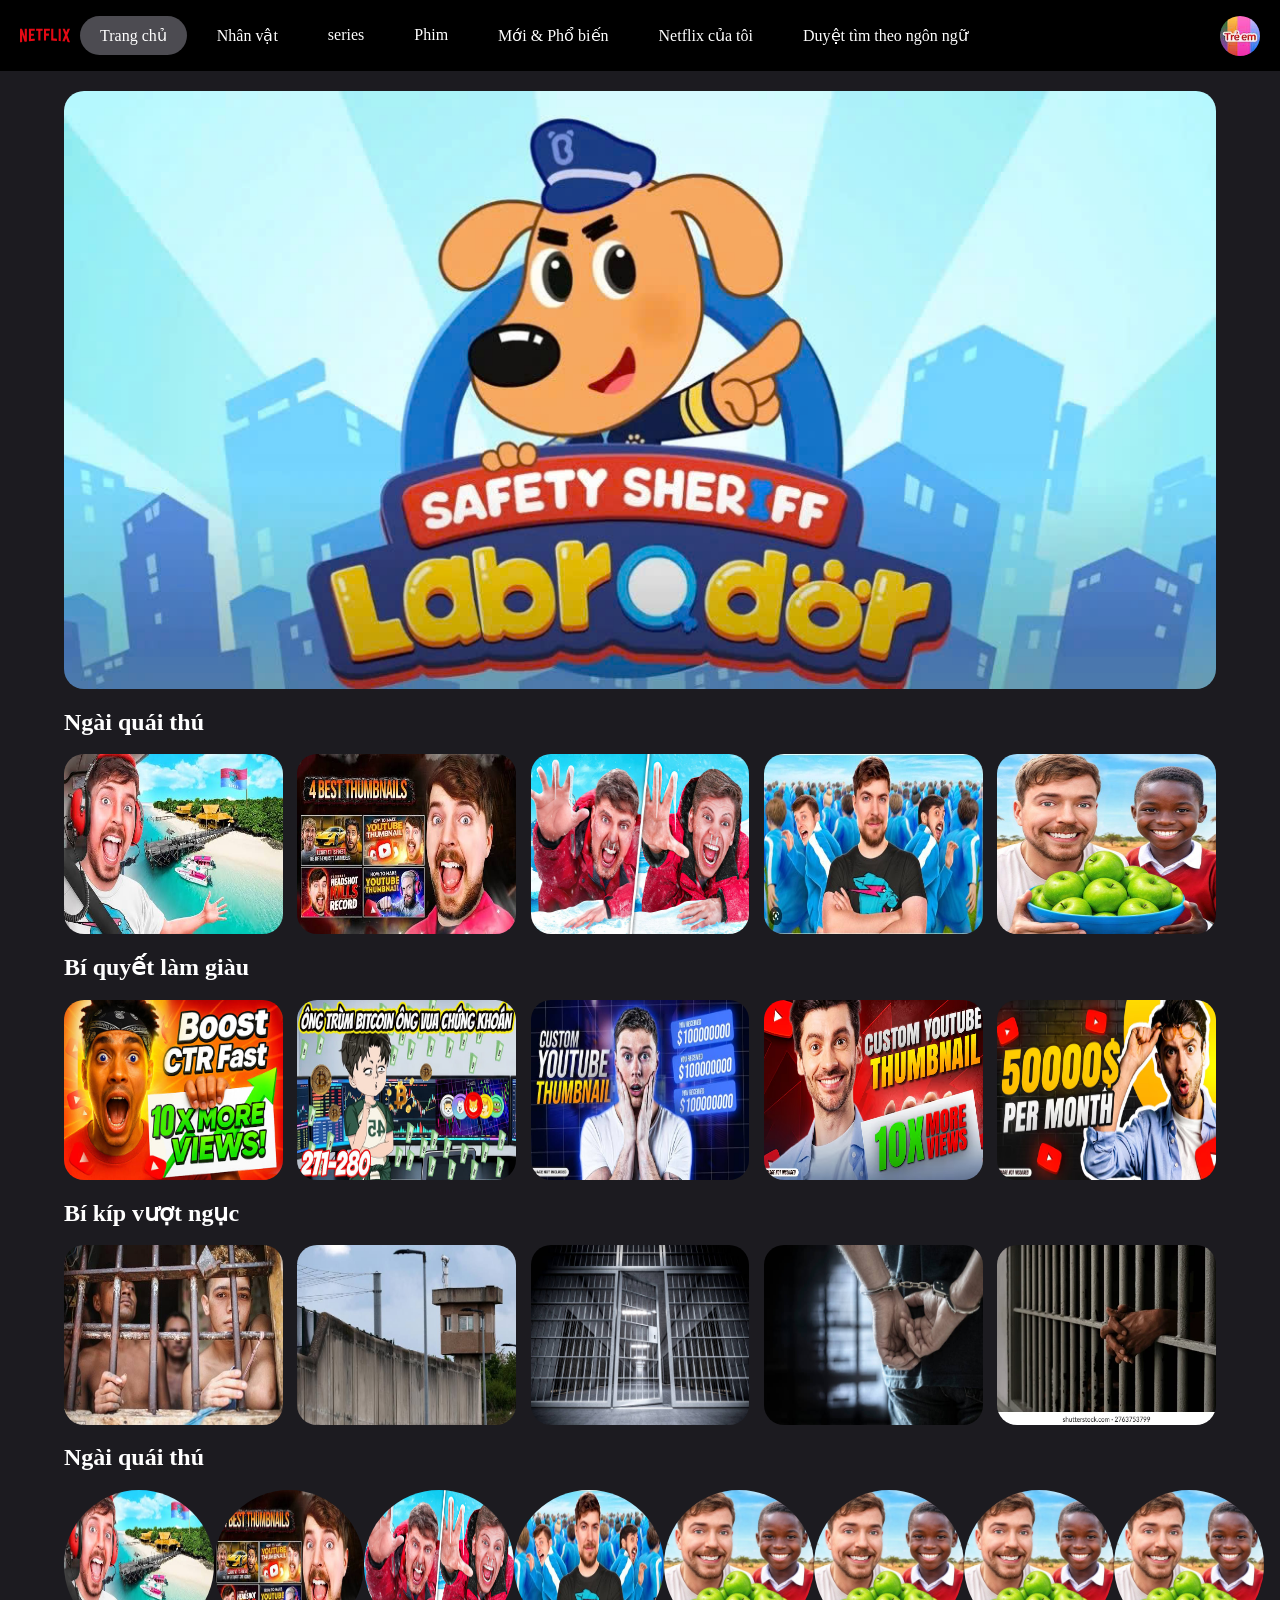
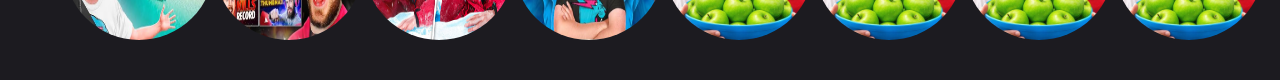
<file: bài 5/netflix.html>
<html lang="en">
<head>

    <title>Trang chủ - netfix</title>
    <link rel="stylesheet" href="style.css">

</head>
<body>
<!--Đầu trang-->
    <header>
     <!--Danh mục-->
       <nav class="danh-muc">
            <ul class="danh-sach-muc">
                <img class="logo" src="logo.svg" alt="">
                <li class="muc dang-chon"><a class="lien-ket-muc dang-chon" href="#"></a>Trang chủ</li>
                <li class="muc"><a class="lien-ket-muc" href="#"></a>Nhân vật</li>
                <li class="muc"><a class="lien-ket-muc" href="#"></a>series</li>
                <li class="muc"><a class="lien-ket-muc" href="#"></a>Phim</li>
                <li class="muc"><a class="lien-ket-muc" href="#"></a>Mới & Phổ biến</li>
                <li class="muc"><a class="lien-ket-muc " href="#"></a>Netflix của tôi</li>
                <li class="muc"><a class="lien-ket-muc " href="#"></a>Duyệt tìm theo ngôn ngữ</li>
            </ul>
       </nav>  
       
       <div class="chuc-nang">
           <img class="avata" src="..//bài 5/1789728156354_5474334258192398069_g8359848794334393609_228cc5cbf8ab225e94d7a99f925f5970.jpg" alt="">
       </div>
    </header>
<!--Nội dung chính trang-->
    <main>
       <div class="banner">
           <img class="banner-img" src=".//1789729560919_5474334258192398069_g8359848794334393609_9c8562c6737fdf53db69af90c12d8a5f.jpg" alt="">
       </div>
<!--thể loại-->
       <div class="the-loai">
           <div class="ten-the-loai"></div>
            <h3><font size="5">Ngài quái thú</font></h3>
          <div class="danh-sach-phim">
            <div class="phim">
                <img src="../bài 5/images (1).jpg" alt="">
            </div>
            <div class="phim">
                <img src="../bài 5/images.jpg" alt="">
            </div>
            <div class="phim">
                <img src="../bài 5/maxresdefault.jpg" alt="">
            </div>
            <div class="phim">
                <img src="../bài 5/eb1c1d6e-dc2e-4139-87a0-3e3c25258900_616x349.jpg" alt="">
            </div>
            <div class="phim">
                <img src="../bài 5/5ZiKtWPAbiGzCpyVfip8tm.jpg" alt="">
            </div>
          </div>


           <div class="ten-the-loai"></div>
           <h3><font size="5">Bí quyết làm giàu</font></h3>
          <div class="danh-sach-phim">
            <div class="phim">
                <img src="../bài 5/New folder/design-eye-catchy-youtube-thumbnail.jpg" alt="">
            </div>
            <div class="phim">
                <img src="../bài 5/New folder/hq720.jpg" alt="">
            </div>
            <div class="phim">
                <img src="../bài 5/New folder/images.jpg" alt="">
            </div>
            <div class="phim">
                <img src="../bài 5/New folder/mau-thiet-ke-thumbnail-youtube-sang-tao_505751-6054.avif" alt="">
            </div>
            <div class="phim">
                <img src="../bài 5/New folder/mau-thiet-ke-thumbnail-youtube-sang-tao_505751-6059.avif" alt="">
            </div>
          </div>

          
           <div class="ten-the-loai"></div>
            <h3><font size="5">Bí kíp vượt ngục</font></h3>
          <div class="danh-sach-phim">
            <div class="phim">
                <img src="../bài 5/New folder (2)/images (1).jpg" alt="">
            </div>
            <div class="phim">
                <img src="../bài 5/New folder (2)/images.jpg" alt="">
            </div>
            <div class="phim">
                <img src="../bài 5/New folder (2)/istockphoto-1285924982-612x612.jpg" alt="">
            </div>
            <div class="phim">
                <img src="../bài 5/New folder (2)/istockphoto-1323017775-612x612.jpg" alt="">
            </div>
            <div class="phim">
                <img src="../bài 5/New folder (2)/prisoners-hands-behind-bars-black-260nw-2763753799.webp" alt="">
            </div>
          </div>
       </div>
    </main>
<!--Chân trang-->
    <footer>
    <div>
       <div class="ava">
        <div class="ten-the-loai">
            <h3><font size="5">Ngài quái thú</font></h3>
          <div class="danh-sach-phim">
            <div class="nhan-vat">
                <img src="../bài 5/images (1).jpg" alt="">
            </div>
            <div class="nhan-vat">
                <img src="../bài 5/images.jpg" alt="">
            </div>
            <div class="nhan-vat">
                <img src="../bài 5/maxresdefault.jpg" alt="">
            </div>
            <div class="nhan-vat">
                <img src="../bài 5/eb1c1d6e-dc2e-4139-87a0-3e3c25258900_616x349.jpg" alt="">
            </div>
            <div class="nhan-vat">
                <img src="../bài 5/5ZiKtWPAbiGzCpyVfip8tm.jpg" alt="">
            </div>
            <div class="nhan-vat">
                <img src="../bài 5/5ZiKtWPAbiGzCpyVfip8tm.jpg" alt="">
            </div>
            <div class="nhan-vat">
                <img src="../bài 5/5ZiKtWPAbiGzCpyVfip8tm.jpg" alt="">
            </div>
            <div class="nhan-vat">
                <img src="../bài 5/5ZiKtWPAbiGzCpyVfip8tm.jpg" alt="">
            </div>
          </div>
        </div> 
    </div>
    </footer>
</body>
</html>
</file>
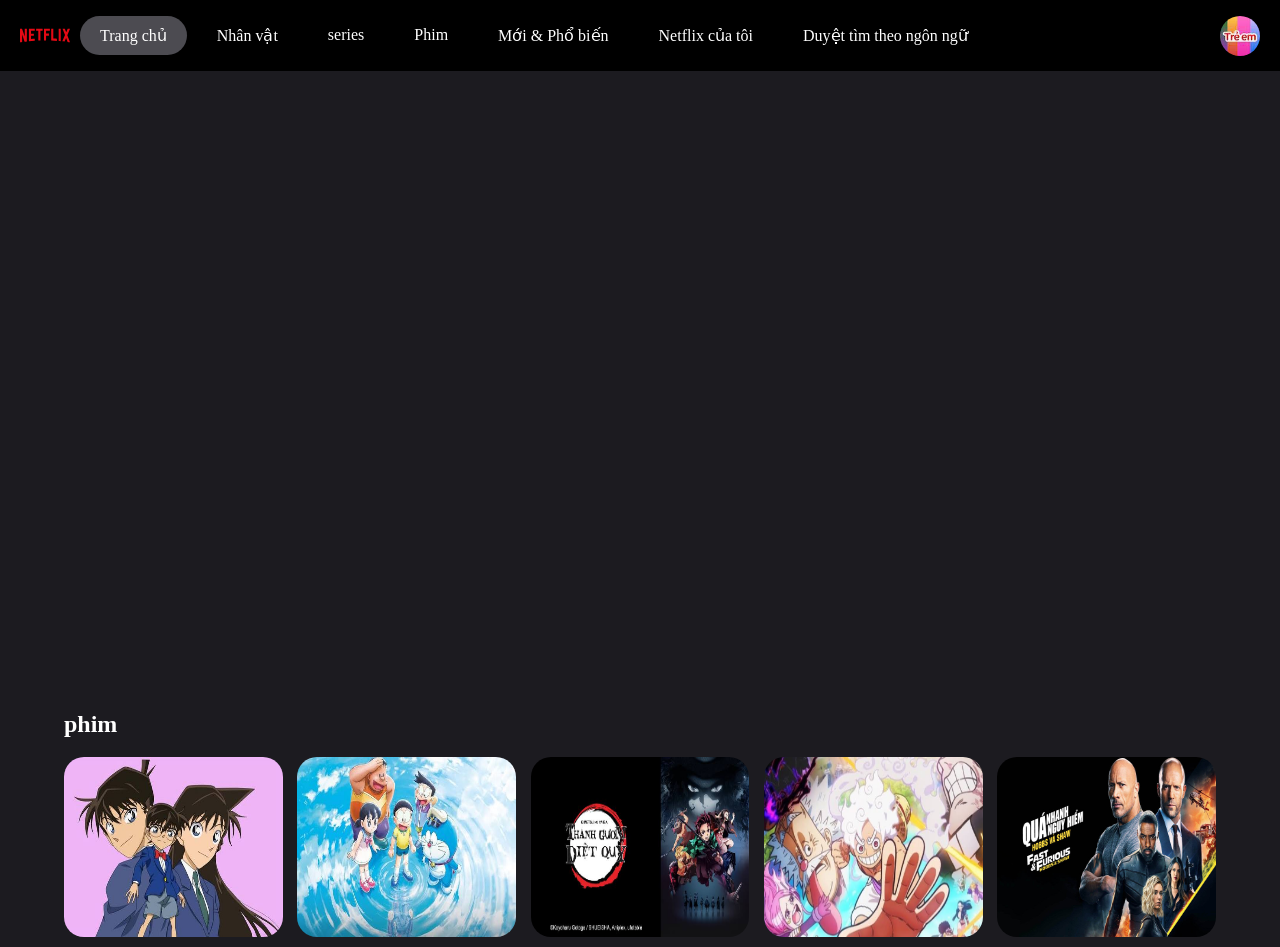
<file: bài kiểm tra/netflix.html>
<html lang="en">
<head>

    <title>Trang chủ - netfix</title>
    <link rel="stylesheet" href="style.css">

</head>
<body>
<!--Đầu trang-->
    <header>
     <!--Danh mục-->
       <nav class="danh-muc">
            <ul class="danh-sach-muc">
                <img class="logo" src="../bài kiểm tra/ảnh/logo.svg" alt="">
                <li class="muc dang-chon"><a class="lien-ket-muc dang-chon" href="#"></a>Trang chủ</li>
                <li class="muc"><a class="lien-ket-muc" href="#"></a>Nhân vật</li>
                <li class="muc"><a class="lien-ket-muc" href="#"></a>series</li>
                <li class="muc"><a class="lien-ket-muc" href="#"></a>Phim</li>
                <li class="muc"><a class="lien-ket-muc" href="#"></a>Mới & Phổ biến</li>
                <li class="muc"><a class="lien-ket-muc " href="#"></a>Netflix của tôi</li>
                <li class="muc"><a class="lien-ket-muc " href="#"></a>Duyệt tìm theo ngôn ngữ</li>
            </ul>
       </nav>  
       
       <div class="chuc-nang">
           <img class="avata" src="..//bài 5/1789728156354_5474334258192398069_g8359848794334393609_228cc5cbf8ab225e94d7a99f925f5970.jpg" alt="">
       </div>
    </header>
<!--Nội dung chính trang-->
    <main>
       <div class="banner">
           
           <iframe width: 100%; height="600px" border-radius: 20px; class="banner-img" src="https://www.youtube.com/embed/Cj3ENSVogTo?si=ncs5xYQUrifDBcj_" title="YouTube video player" frameborder="0" allow="accelerometer; autoplay; clipboard-write; encrypted-media; gyroscope; picture-in-picture; web-share" referrerpolicy="strict-origin-when-cross-origin" allowfullscreen></iframe>
          
       </div>
<!--thể loại-->
       <div class="the-loai">
           <div class="ten-the-loai"></div>
            <h3><font size="5">phim</font></h3>
          <div class="danh-sach-phim1">
            <div onclick="chonphim(1)" class="phim">
                <img src="../bài kiểm tra/ảnh/connan.jpg" alt="">
            </div>
            <div onclick="chonphim(2)" class="phim">
                <img src="../bài kiểm tra/ảnh/doremon.jpg" alt="">
            </div>
            <div onclick="chonphim(3)" class="phim">
                <img src="../bài kiểm tra/ảnh/kimetsu.jpg" alt="">
            </div>
            <div onclick="chonphim(4)" class="phim">
                <img src="../bài kiểm tra/ảnh/one pice.jpg" alt="">
            </div>
            <div onclick="chonphim(5)" class="phim">
                <img src="../bài kiểm tra/ảnh/quá nhanh quá nguy hểm.jpg" alt="">
            </div>
          </div>

    </main>
<!--Chân trang-->
    <footer>
    
       
    </footer>
     <script>
    var danhsachphim=[
            {
            id: 1,
            ten:"",
            duongdananh:"../bài kiểm tra/ảnh/connan.jpg",
            linkyou:"src="//www.youtube.com/embed/-yUmgVLuAeU?si=kcRTs6gYBJOg7q00" title="YouTube video player"",
            },
            
            {
            id: 2,
            ten:"",
            duongdananh:"../bài kiểm tra/ảnh/doremon.jpg",
            linkyou:"src="//www.youtube.com/embed/-yUmgVLuAeU?si=kcRTs6gYBJOg7q00" title="YouTube video player"",
            },

            {
            id: 3,
            ten:"",
            duongdananh:"../bài kiểm tra/ảnh/kimetsu.jpg",
            linkyou:""
            },

            {
            id: 4,
            ten:"",
            duongdananh:"../bài kiểm tra/ảnh/one pice.jpg",
            linkyou:""
            },

            {
            id: 5,
            ten:"",
            duongdananh:"../bài kiểm tra/ảnh/quá nhanh quá nguy hểm.jpg",
            linkyou:""
            },

        ];

        function chonphim(id) {
         for (let i=1; i = danhsachphim.length ;i++){
         if(danhsachphim[i].id==id){
            document.getElementsByClassName("video")[0].src=duongdananh[i].linkyou;
         }
         }

        }
</script>
</body>
</html>
</file>
<file: bài 4/style.css>
h4{color: bisque; background-color: black;}

#tieude-1{
    background-color: blue;
}

.tieude-2{
    color :blue
}

div.web4{
    color: yellowgreen;
    background-color: aquamarine;
}
</file>
<file: bài 5/style.css>
body{
    background-color: #1C1B20;
    color:white;
    margin: 0;
}


.danh-sach-muc{
    list-style: none;
    display: flex;
    gap: 10px;
    padding: 0;
}


.lien-ket-muc{
    text-decoration: none;
    color: #BCBBBF;
}


.dang-chon{
    background-color: #4C4B51;
    color: white;
}


.muc{
    padding: 10px 20px;
    border-radius: 20px;
}


.logo{
    width: 50px;
}


.avata{
    width: 40px;
    border-radius: 20px;
}


header{
    display: flex;
    justify-content: space-between;
    padding: 0 20px;
    align-items: center;
    background-color: black;
}


.muc:hover{
    background-color: gray;
}


.banner{
    width: 90%;
    margin: 20px auto;
}

.banner-img{
    width: 100%;
    border-radius: 20px;
}


.the-loai{
    width: 90%;
    margin: 10px auto;
}


.danh-sach-phim{
    display: flex;
    justify-content: space-between;
}


.phim{
    width: 19%;
    height: 20vh;

 img{
        width: 100%;
        border-radius: 20px;
        height: 20vh;
    }
}


.nhan-vat{
     width: 19%;
    height: 20vh;

img{
        width: 150px;
        border-radius: 50%;
        height: 150px;
    }   
}


.ava{
    width: 90%;
    margin: 10px auto;
}
</file>
<file: bài kiểm tra/style.css>
body{
    background-color: #1C1B20;
    color:white;
    margin: 0;
}


.danh-sach-muc{
    list-style: none;
    display: flex;
    gap: 10px;
    padding: 0;
}


.lien-ket-muc{
    text-decoration: none;
    color: #BCBBBF;
}


.dang-chon{
    background-color: #4C4B51;
    color: white;
}


.muc{
    padding: 10px 20px;
    border-radius: 20px;
}


.logo{
    width: 50px;
}


.avata{
    width: 40px;
    border-radius: 20px;
}


header{
    display: flex;
    justify-content: space-between;
    padding: 0 20px;
    align-items: center;
    background-color: black;
}


.muc:hover{
    background-color: gray;
}


.banner{
    width: 90%;
    margin: 20px auto;
}

.banner-img{
    width: 100%;
    border-radius: 20px;
}


.the-loai{
    width: 90%;
    margin: 10px auto;
}


.danh-sach-phim{
    display: flex;
    justify-content: space-between;
}

.danh-sach-phim1{
    display: flex;
    justify-content: space-between;
}

.phim{
    width: 19%;
    height: 20vh;

 img{
        width: 100%;
        border-radius: 20px;
        height: 20vh;
    }
}


.nhan-vat{
     width: 19%;
    height: 20vh;

img{
        width: 150px;
        border-radius: 50%;
        height: 150px;
    }   
}


.ava{
    width: 90%;
    margin: 10px auto;
}
</file>
